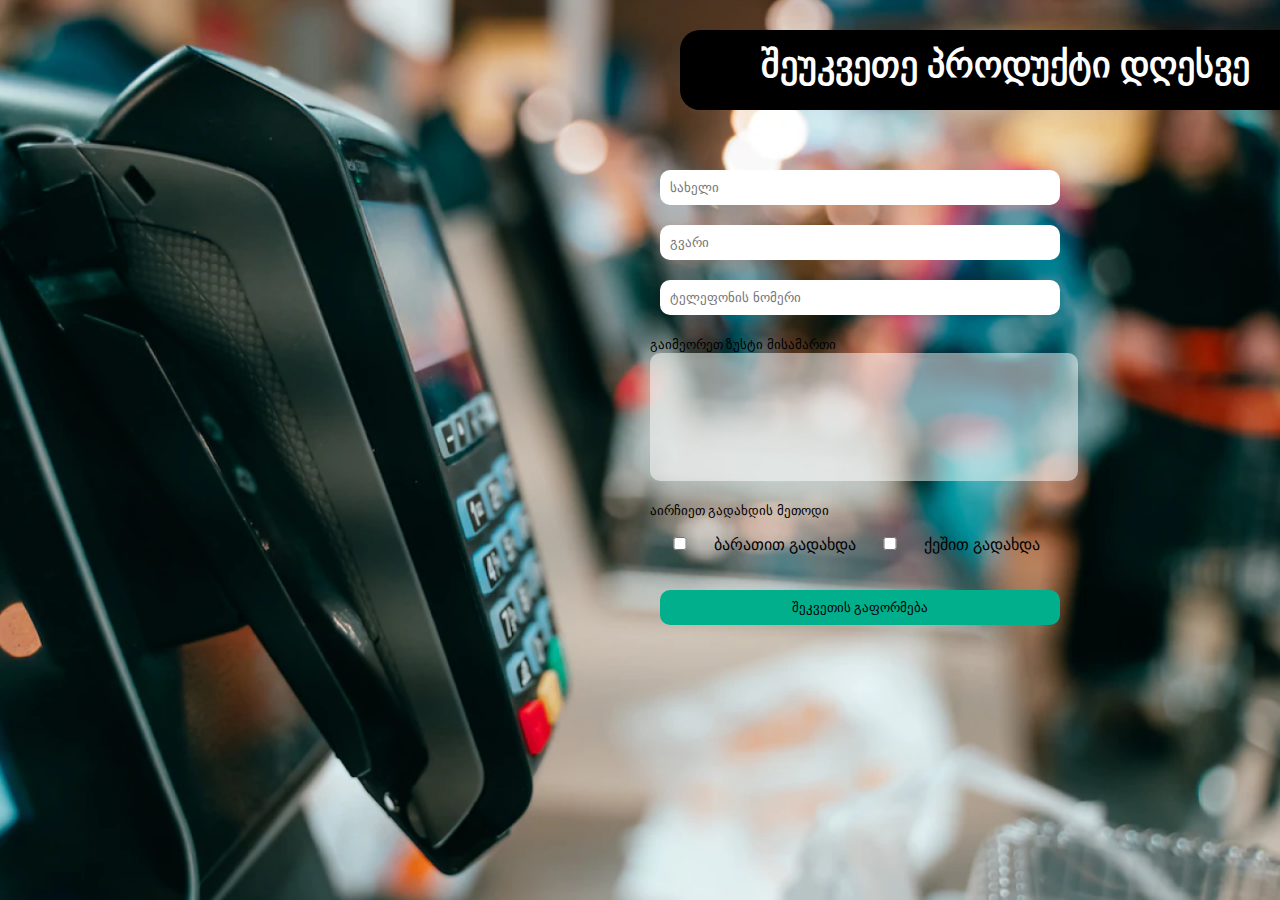
<file: index.html>
<!DOCTYPE html>
<html lang="en">
<head>
    <meta charset="UTF-8">
    <meta http-equiv="X-UA-Compatible" content="IE=edge">
    <link rel="stylesheet" href="css/style.css">
    <meta name="viewport" content="width=device-width, initial-scale=1.0">
    <title>OrderForms</title>
</head>
<body>
    <header>
        <div class="box">
            <h2>
                შეუკვეთე პროდუქტი დღესვე
            </h2>
        </div>
    </header>
    <main>
        <form class="register" autocomplete="off" 
        method="post"  action="action.html">
            <input type="text" name="Firstname" id="Firstname" placeholder="სახელი">
            <input type="text" name="Lastname" id="Lastname" placeholder="გვარი">
            <input type="tel" name="phone" id="phone" placeholder="ტელეფონის ნომერი">
            <p class="pirvelip">
                გაიმეორეთ ზუსტი მისამართი
            </p>
            <textarea name="yourmessage" id="yourmessage" cols="60" rows="10" ></textarea>
            <p class="meorep">
                აირჩიეთ გადახდის მეთოდი
            </p>
            <!-- <input type="email" name="mail" id="mail" placeholder="ელ.ფოსტა" autocomplete="on">
            <input type="number" name="age" id="age" placeholder="ასაკი">
            <input type="password" name="paroli" id="paroli" placeholder="პაროლი">
            <input type="password" name="reparoli" id="reparoli" placeholder="გაიმეორეთ პაროლი"> -->

            <input type="checkbox" name="rules" id="rules">
            <label for="rules">ბარათით გადახდა</label>
            <input type="checkbox" name="rules" id="rules">
            <label for="rules">ქეშით გადახდა</label>
            <input type="submit" name="gagzavna" id="gagzavna" value="შეკვეთის გაფორმება">

        </form>
        
    </main>
    <footer></footer>
</body>
</html>
</file>
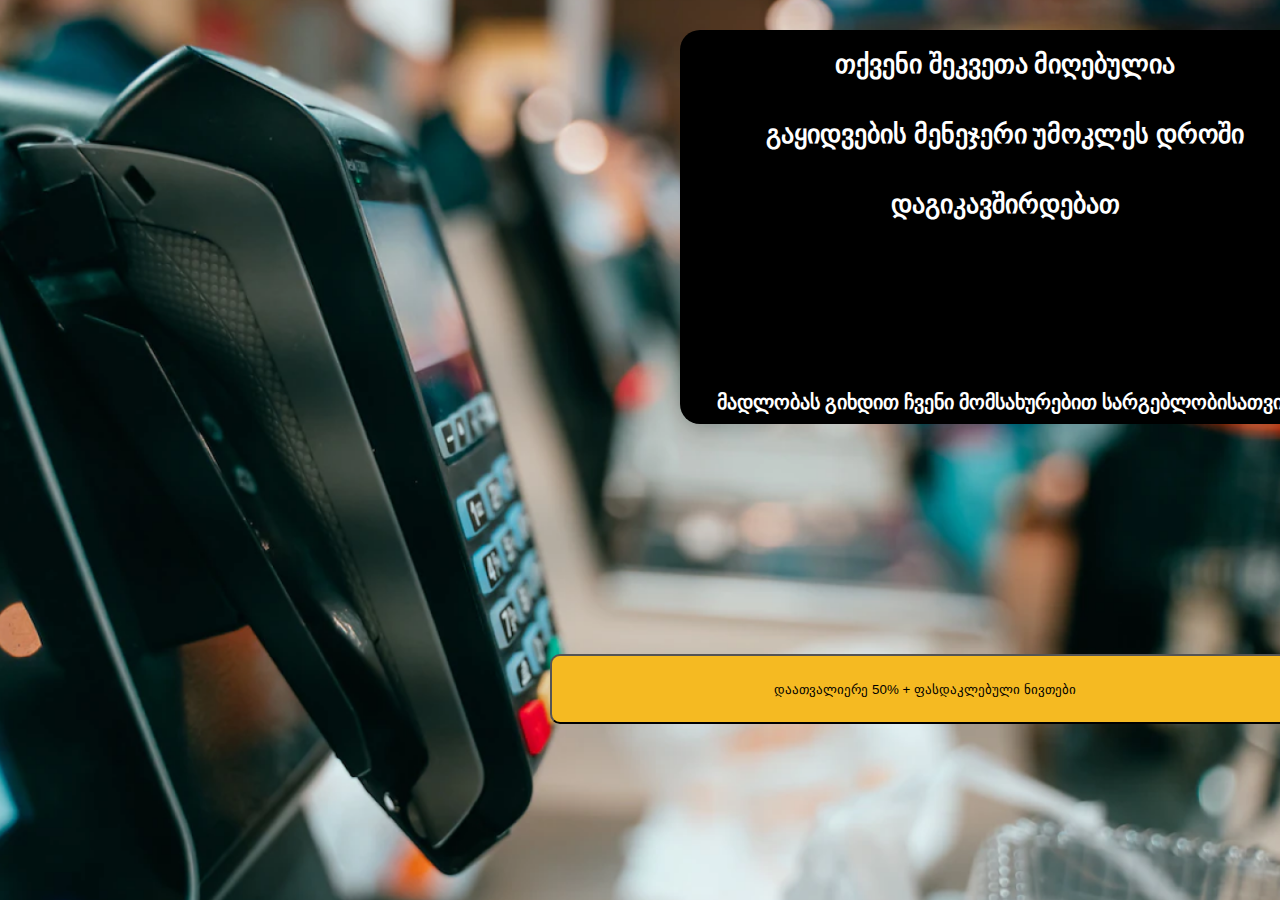
<file: action.html>
<!DOCTYPE html>
<html lang="en">
<head>
    <meta charset="UTF-8">
    <meta http-equiv="X-UA-Compatible" content="IE=edge">
    <link rel="stylesheet" href="css/style.css">
    <meta name="viewport" content="width=device-width, initial-scale=1.0">
    <title>Order</title>
</head>
<body>
    <!DOCTYPE html>
<html lang="en">
<head>
    <meta charset="UTF-8">
    <meta http-equiv="X-UA-Compatible" content="IE=edge">
    <meta name="viewport" content="width=device-width, initial-scale=1.0">
    
    <link rel="stylesheet" href="css/style.css">
    <title>OrderForms</title>
</head>
<body>
    <header></header>
    <main>
        <div class="box1">
            <h3 class="meore">თქვენი შეკვეთა მიღებულია</h3>
            <h3 class="meore">გაყიდვების მენეჯერი უმოკლეს დროში</h3>
            <h3 class="meore">დაგიკავშირდებათ</h3>
            <h4>მადლობას გიხდით ჩვენი მომსახურებით სარგებლობისათვის</h4>
        </div>

        <form class="registr" method="post">                              
           
          <input type="submit" name="sale" id="sale" value="დაათვალიერე 50% + ფასდაკლებული ნივთები">
         
        </form>
            
    </main>
    <footer></footer>
    
</body>
</html>
</body>
</html>
</file>
<file: css/style.css>
*{
    margin: 0;
    padding: 0;
    list-style-type: none;
    text-decoration: none;
    box-sizing: border-box;
}
body{
    background-image: url(../img/bg.png);
    background-repeat: no-repeat;
    background-size: cover;
    width: 100%;
}
.register{
width: 400px;
margin: 50px 650px;
}
.register input{
    width: 100%;
    padding: 10px;
    margin: 10px;
    outline: none;
    background-color: 255,255,255,0.5;
    color: #000000;
    border-radius: 10px;
    border: none;
}
.register #gagzavna{
    background-color:#01AF8C;
    cursor: pointer;
    margin-top: 30px;
    border: none;
}

textarea{
    width: 428px;
    height: 128px;
    outline: none;
    background-color: rgba(255, 255, 255, 0.5);
    color: #ffffff;
    border-radius: 10px;
    border: none;
}
#rules{
    width: 10%;
    margin-top: 18px;
}
.pirvelip{
    font-size: small;
    margin-top: 12px;
}
.meorep{
    font-size: small;
    margin-top: 18px;
}
.success{
    margin-right: 88px;
    width: 100%;
}
.box{
    width: 650px;
    height: 80px;
    background-color: #000000;
    text-align: center;
    margin: 30px 680px;
    border-radius: 20px;
}
.box1{
    width: 650px;
    height: 394px;
    background-color: #000000;
    text-align: center;
    margin: 30px 680px;
    border-radius: 20px;
}
h2{
    font-size: 36px;
    color: #ffffff;
    padding: 30px;
    line-height: 10px;
}
h3.meore{
    font-size: 26px;
    color: #ffffff;
    padding: 30px;
    text-align: center;
    line-height: 10px;      
}
h4{
    font-size: 20px;
    color: #ffffff;
    margin-top: 150px;
    text-align: center;
}
.registr #sale{
    width: 750px;
    height: 70px;
    background-color: #F5BA22;
    color: #000000;
    cursor: pointer;
    border-radius: 10px;
    margin-top: 200px;
    margin-left: 550px;

}
#yourmessage{
    resize: none;
}
</file>
